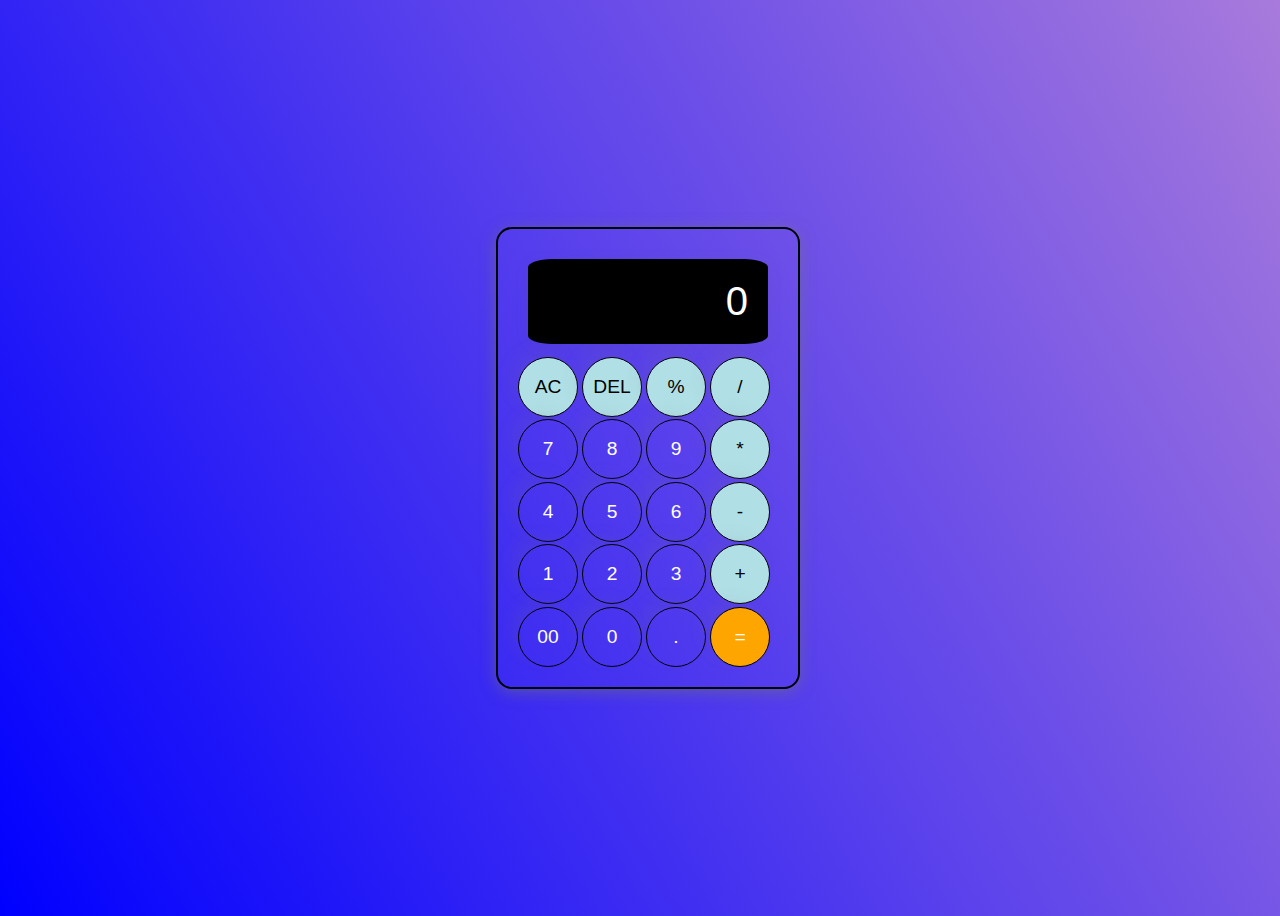
<file: calculator codsoft/index.html>
<!DOCTYPE html>
<html lang="en">
<head>
    <meta charset="UTF-8">
    <meta http-equiv="X-UA-Compatible" content="IE=edge">
    <meta name="viewport" content="width=device-width, initial-scale=1.0">
    <title>calculator by kiran</title>
    <link rel="stylesheet" href="style.css">
</head>
<body>
    <div class="calculator">
        <input type="text" placeholder="0" id="inputbox">
        <div>
            
            <button button class="operator">AC</button>
            <button button class="operator">DEL</button>
            <button button class="operator">%</button>
            <button class="operator">/</button>
        </div>
        <div>
            
            <button>7</button>
            <button>8</button>
            <button>9</button>
            <button class="operator">*</button>
        </div>
        <div>
            
            <button>4</button>
            <button>5</button>
            <button>6</button>
            <button class="operator">-</button>
        </div>
        <div>
            
            <button>1</button>
            <button>2</button>
            <button>3</button>
            <button class="operator">+</button>
        </div>
        <div>
            
            <button>00</button>
            <button>0</button>
            <button>.</button>
            <button class="equal">=</button>
        </div>
    </div>
<script src="script.js"> </script>
</body>
</html>
</file>
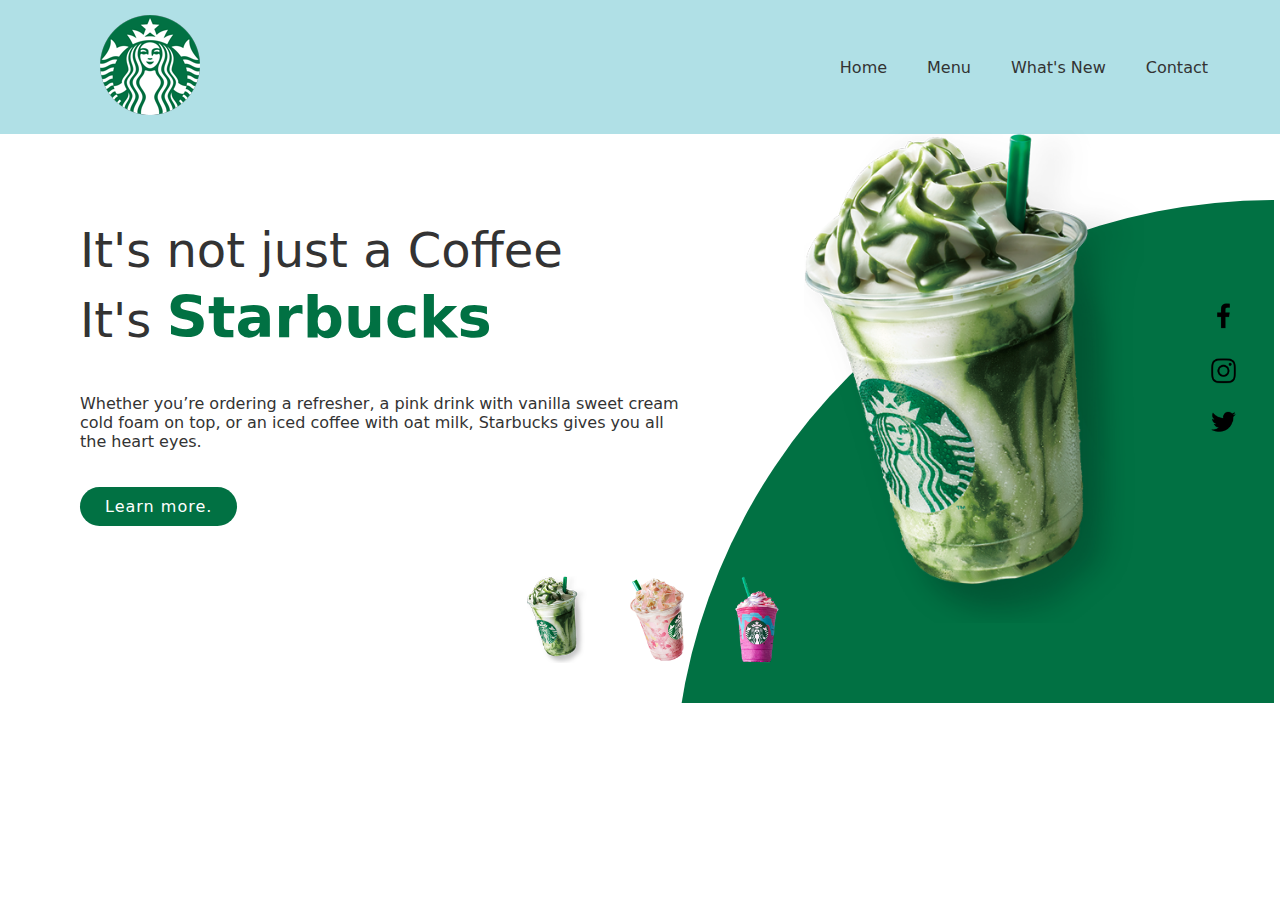
<file: starbucks landing/index.html>
<!DOCTYPE html>
<html lang="en">
<head>
    <meta charset="UTF-8">
    <meta name="viewport" content="width=device-width, initial-scale=1.0">
    <title>Landing page starbucks</title>
    <link rel="stylesheet" href="style.css">
</head>
<body>
    <section>
        <div class="circle">
            
        </div>
        <header>
            <a href="#" class="logo"><img  src="./logo.png"   </a>
            <ul>
                <li><a href="#">Home</a></li>
                <li><a href="#">Menu</a></li>
                <li><a href="#">What's New</a></li>
                <li><a href="#">Contact</a></li>
            </ul>
        </header>
        <div class="content">
            <div class="textbox">
                <h2>It's not just a Coffee<br>It's <span>Starbucks</span></h2>
                <p>Whether you’re ordering a refresher, a pink drink with vanilla sweet cream cold foam on top, or an iced coffee with oat milk, Starbucks gives you all the heart eyes. </p>
                <a href="#">Learn more.</a>
            
            </div>
            <div class="imgbox">
                <img src="./img1.png" class="starbucks">

            </div>

        </div>
        <ul class="thumb">
            <li><img src="./thumb1.png" onclick="imgSlider('img1.png'); changecirclecolor('#017143')"></li>
            <li><img src="./thumb2.png" onclick="imgSlider('img2.png'); changecirclecolor('#eb7495')"></li>
            <li><img src="./thumb3.png" onclick="imgSlider('img3.png'); changecirclecolor('#d752b1')"></li>
            
        </ul>
        <ul class="sci">
            <li><a href="#"><img src="./facebook.png"</a></li>
            <li><a href="#"><img src="./instagram.png"</a></li>
            <li><a href="#"><img src="./twitter.png"</a></li>
        </ul>
    </section>
    <script type="text/javascript">
        function imgSlider(anything){
            document.querySelector('.starbucks').src =anything;
        }
        function changecirclecolor(color){
            const circle = document.querySelector('.circle');
            circle.style.background =color;
        }
    </script>
</body>
</html>
</file>
<file: calculator codsoft/style.css>
.calculator{
    
    margin: 0;
    padding: 0;
    box-sizing: border-box;
    font-family: 'Times New Roman', Times, serif;
    

}
body{
    width: 100%;
    height: 100vh;
    display: flex;
    justify-content: center;
    align-items: center;
    background: linear-gradient(60deg,blue,hsl(268, 58%, 67%));
}
.calculator{
    border: 2px solid black;
    padding: 20px;
    border-radius: 16px;
    background: transparent;
    box-shadow: 0px 3px 15px rgba(113, 115, 119, 0.5);
}
input{
    width: 200px;
    border: none;
    padding: 20px;
    margin: 10px;
    border-radius: 10%;
    background: black;
    box-shadow: 0px 3px 15px rgba(84, 84, 84, 0.1);
    font-size: 40px;
    text-align:right;
    cursor: pointer;
    color: white;
}


input::placeholder{
    color: white;
}

button{
    border: solid black 0.1px;
    width: 60px;
    height: 60px;
    margin-top: 1%;
    border-radius: 50%;
    background: transparent;
    color: white;
    font-size: larger;
    box-shadow: -8px -8px 15px rgba(113, 115, 119, 0.1)
    
}
.equal{
    background-color: orange;
}
.operator{
    background-color: powderblue;
    color: black;
}
</file>
<file: starbucks landing/style.css>
body{
    
    margin: 0;
    padding: 0;
    box-sizing: border-box;
    font-family: system-ui, -apple-system, BlinkMacSystemFont, 'Segoe UI', Roboto, Oxygen, Ubuntu, Cantarell, 'Open Sans', 'Helvetica Neue', sans-serif;

}
section{
    position: relative;
    width: 87%;
    min-height: 50vh;
    padding: 80px;
    display: flex;
    justify-content: space-between;
    align-items: center;
    background: #fff;

}
header{
    position: absolute;
    top: 0;
    left: 0;
    
    width: 87%;
    padding: 15px 100px;
    display: flex;
    justify-content: space-between;
    align-items: center;
    background-color: powderblue;
}
.logo{
    position: relative;
    max-width: 80px;
}
header ul{
    position: relative;
    display: flex;
    

}
header ul li{
    list-style: none;
    
}
header ul li a{
    display: inline-block;
    color: #333;
    font-weight: 400;
    margin-left: 40px;
    text-decoration: none;
}
.content{
    position: relative;
    width: 100%;
    display: flex;
    justify-content: space-between;
    align-items: center;

}
.content .textbox{
    position: relative;
    max-width: 600px;

}
.content .textbox h2{
    color: #333;
    font-size: 3em;
    line-height: 1.4em;
    font-weight: 500;
}
.content .textbox h2 span{
    color: #017143;
    font-size: 1.2em;
    font-weight: 900;
}
.content .textbox p{
    color: #333;
}
.content .textbox a{
    display: inline-block;
    margin-top: 20px;
    padding: 10px 25px;
    background: #017143;
    color: #fff;
    border-radius: 40px;
    font-weight: 500;
    letter-spacing: 1px;
    text-decoration: none;

}
.content .imgbox{
    width: 600px;
    display: flex;
    justify-content: flex-end;
    padding-right: 50px;
    margin-top: 50px;

}
.content .imgbox img{
    max-width: 340px;
}
.thumb{
    position: absolute;
    left: 50%;
    bottom: 20px;
    transform: translateX(-50%);
    display: flex;
}
.thumb li{
    list-style: none;
    display: inline-block;
    margin: 0 20px;
    cursor: pointer;
    transition: 0.5%;


}
.thumb li:hover{
    transform: translateY(-15px);
}
.thumb li img{
    max-width: 60px;

}
.sci{
    position: absolute;
    top: 50%;
    right: 30px;
    transform: translateY(-50%);
    display: flex;
    justify-content: center;
    align-items: center;
    flex-direction: column;
 
}
.sci li{
    list-style: none;
}
.sci li a{
    display: inline-block;
    margin: 5px 0;
    transform: scale(0.6);
}
.circle{
    position: absolute;
    top: 0;
    left: 0;
    width: 100%;
    height: 100%;
    background: #017143;
    clip-path: circle(600px at right 800px);
}
</file>
